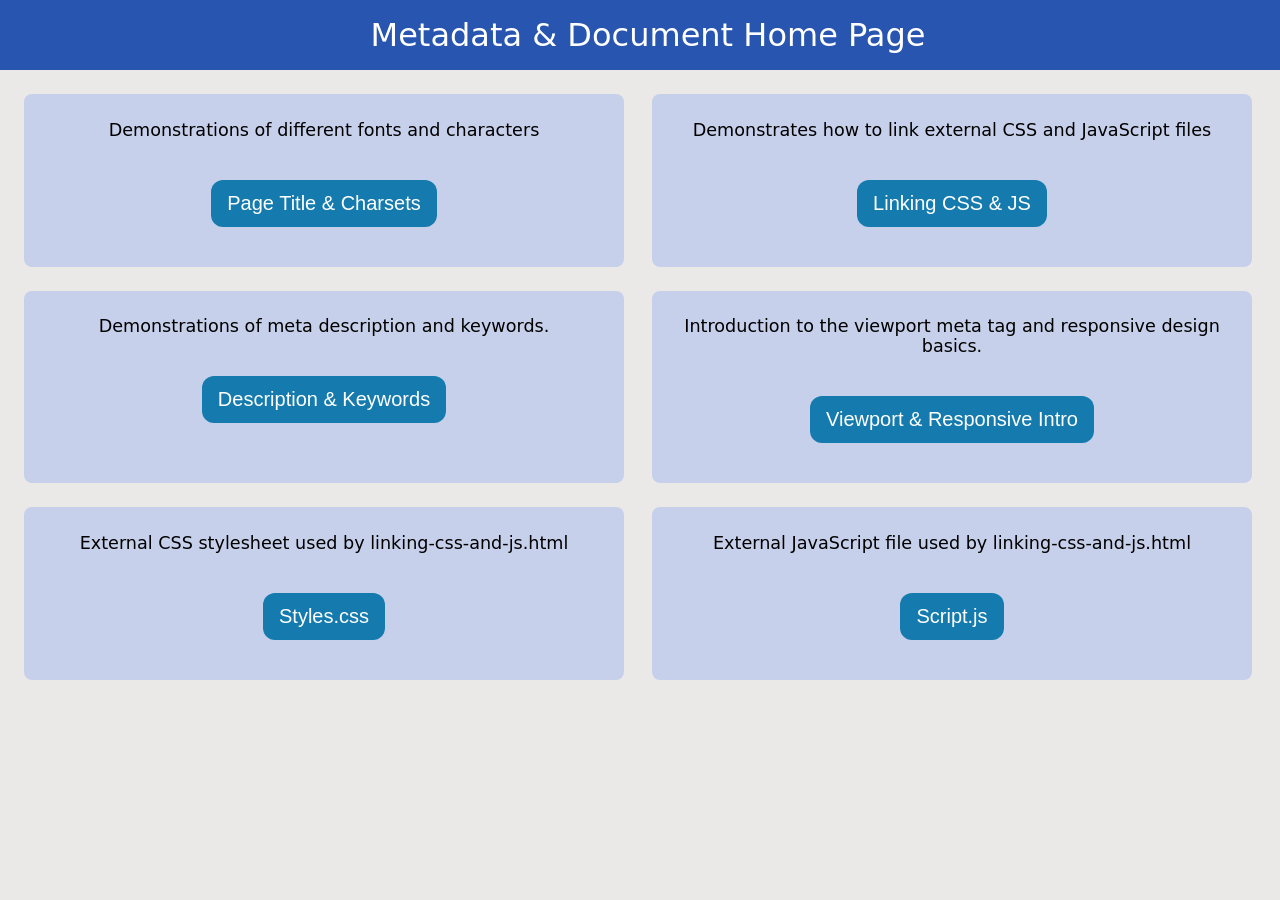
<file: index.html>
<!DOCTYPE html>
<html lang="en">
<head>
    <meta charset="UTF-8">
    <meta name="viewport" content="width=device-width, initial-scale=1.0">
    <title>Home page for all files</title>

    <style>
        .Main-Heading {
            font-size: 2rem;
            font-family: system-ui, -apple-system, BlinkMacSystemFont, "Segoe UI", sans-serif;
            background-color: #2755af;
            color: white;
            padding: 1rem;
            padding-left:2rem;
            text-align: center;
        }
    button {
        margin: 2rem auto;
        max-width: 300px;
        padding: .75rem 1rem;
        font-size: 1.25rem;
        background-color: #157bae;
        color: white;
        border: none;
        border-radius: 0.75rem;
        cursor: pointer;
    }

    button:hover {
        background-color: #155272;
        animation-delay: 100ms;
    }

    .description {
        font-family: system-ui, -apple-system, BlinkMacSystemFont, "Segoe UI", sans-serif;
        font-size: 1.1rem;
        color: rgb(0, 0, 0);
        text-align: center;
        margin-bottom: 0.5rem;
    }

    .links-body {
        text-align: center;
        border: 1px none #9a7878;
        border-radius: 0.5rem;
        padding: .5rem 1rem;
        margin: 0.5rem;
        margin-right: 0.75rem;
        max-width:800px;
    }

    body {
        background-color: #eae9e8;
        margin: 0;
        padding: 0;
    }

    .container {
        display: grid;
        grid-template-columns: 1fr 1fr;
        gap: .5rem;
        padding: 1rem;
        justify-content: center;
    }
    .container div{
        background-color: #c7d0ea;
    }
    </style>
</head>
<body>
    <header class="Main-Heading">
        Metadata &amp; Document Home Page
    </header>
    <div class ="container">
        <div class="links-body" id="charset-and-title">
            <p class= "description">
                Demonstrations of different fonts and characters
            </p>
            <a href="page-title-and-charset.html">
                <button a href="page-title-and-charset.html" type="button">
                    Page Title &amp; Charsets
                </button>
            </a>
        </div>
        <div class="links-body" id="link-tag">
            <p class= "description">
                Demonstrates how to link external CSS and JavaScript files    
            </p>
            <a href="linking-css-and-js.html">
                <button  type="button">
                    Linking CSS &amp; JS
                </button>
            </a>
        </div>
        <div class="links-body" id="Meta-description-and-keywords">
            <p class= "description">
                Demonstrations of meta description and keywords.
            </p>
            <a href="meta-description-keywords.html">
                <button  type="button">
                    Description &amp; Keywords
                </button>
            </a>
        </div>
        <div class="links-body" id="viewport-and-responsive-intro">
            <p class= "description">
                Introduction to the viewport meta tag and responsive design basics.
            </p>
            <a href="viewport-and-responsive-intro.html">
                <button  type="button">
                    Viewport &amp; Responsive Intro
                </button>
            </a>
        </div>
        <div class="links-body" id="styles-css">
            <p class= "description">
                External CSS stylesheet used by linking-css-and-js.html
            </p>
            <a href="styles.css">
                <button  type="button">
                    Styles.css
                </button>
            </a>
        </div>
        <div class="links-body" id="script-js">
            <p class= "description">
                External JavaScript file used by linking-css-and-js.html
            </p>
            <a href="script.js">
                <button  type="button">
                    Script.js
                </button>
            </a>
        </div>
    </div>
</body>
</html>
</file>
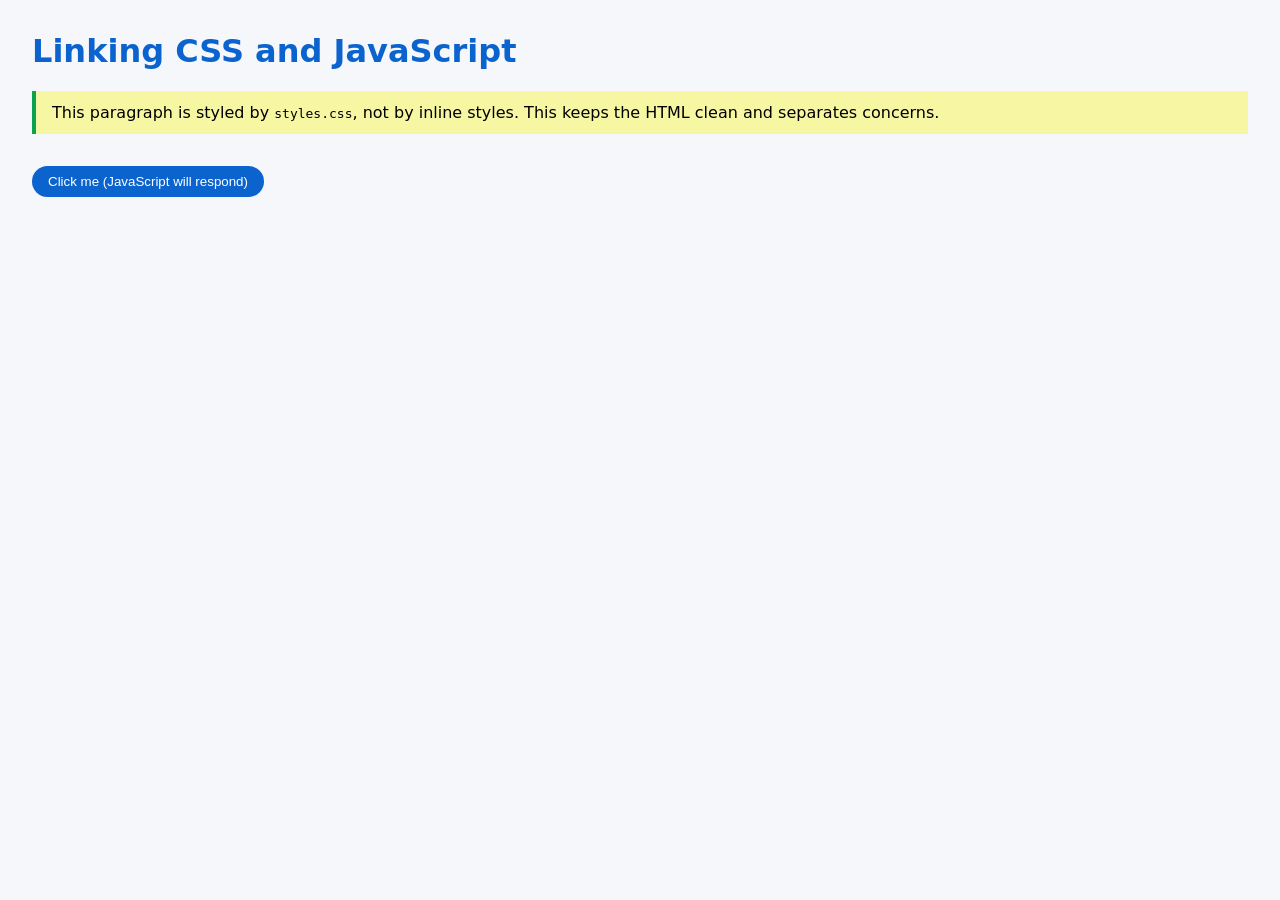
<file: linking-css-and-js.html>
<!DOCTYPE html>
<!--
  TOPIC 2: METADATA & DOCUMENT SETTINGS
  FILE: linking-css-and-js.html

  WHAT:
    Shows how to link external CSS and JavaScript files using
    <link> and <script> tags.

  HOW:
    1. Open this file in your browser.
    2. Notice the styled button and colored text (coming from styles.css).
    3. Click the button and watch the console (F12 / DevTools) for logs
       from script.js.
    4. (EXPERIMENT) Temporarily remove the <link> or <script> tags and see
       how that affects styling and behavior.

  WHY:
    Keeping CSS and JavaScript in separate files:
      - Encourages reuse across pages.
      - Keeps HTML cleaner and easier to read.
      - Allows browsers to cache static assets.
-->
<html lang="en">
  <head>
    <meta charset="UTF-8" />
    <title>Linking CSS &amp; JS</title>

    <!--
      The <link> tag pulls in an external stylesheet.
      It belongs in the <head> so the browser can load styles early.
    -->
    <link rel="stylesheet" href="styles.css" />
    <script src="script.js" defer></script>
    
  </head>
  <body>
    <h1 class="page-title">Linking CSS and JavaScript</h1>

    <p class="highlight">
      This paragraph is styled by <code>styles.css</code>, not by inline
      styles. This keeps the HTML clean and separates concerns.
    </p>
    <button id="click-me-button" type="button">
      Click me (JavaScript will respond)
    </button>
    

    <!--
      Placing the script at the end of <body> means the HTML
      has loaded before the JS runs, so it can safely find DOM elements.
      Alternatively, you could put scripts in <head> with the "defer" attribute.
    -->


  </body>
</html>
</file>
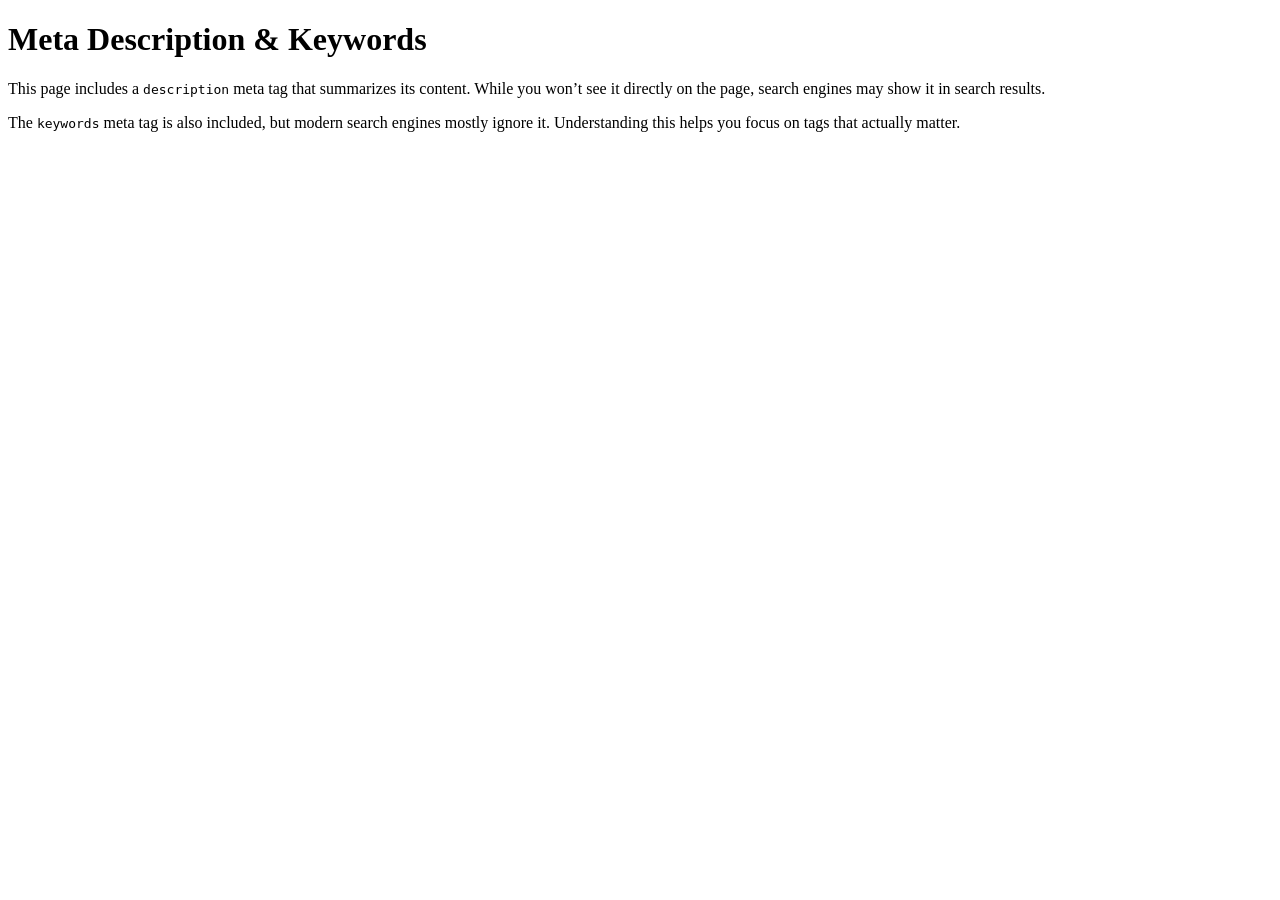
<file: meta-description-keywords.html>
<!DOCTYPE html>
<!--
  TOPIC 2: METADATA & DOCUMENT SETTINGS
  FILE: meta-description-keywords.html

  WHAT:
    Demonstrates meta description and (legacy) keywords tags.

  HOW:
    1. Open this file in your browser.
    2. View the page source and locate the meta tags in the <head>.
    3. (OPTIONAL) Use a browser extension or online tool that shows how
       pages look in search results; many will display your description.

      how do i do the 3. task to see the description in search results?
      - You can use a browser extension like "SEO Meta in 1 Click" for Chrome or Firefox, which shows you the meta tags and how they would appear in search results.
      - Alternatively, you can use online tools like "SERP Simulator" or "Google Search Result Snippet Generator" where you can input your page title and description to see how it would look in search results.

  WHY:
    - The description meta tag is used by search engines to describe
      your page in search results.
    - The keywords meta tag is largely ignored today, but you may still
      see it in older pages.
-->
<html lang="en">
  <head>
    <meta charset="UTF-8" />
    <title>Meta Description &amp; Keywords</title>

    <!--
      A concise, human-readable summary of the page.
      Search engines often display this under the page title.
    -->
    <meta
      name="description"
      content="Learn how meta description and keyword tags describe your page to search engines."
    />

    <!--
      Historically used for SEO, but now mostly ignored by modern
      search engines due to abuse. Included here for completeness.
    -->
    <meta
      name="keywords"
      content="HTML, meta tags, description, keywords, SEO basics"
    />
  </head>
  <body>
    <h1>Meta Description &amp; Keywords</h1>

    <p>
      This page includes a <code>description</code> meta tag that summarizes
      its content. While you won’t see it directly on the page, search engines
      may show it in search results.
    </p>

    <p>
      The <code>keywords</code> meta tag is also included, but modern search
      engines mostly ignore it. Understanding this helps you focus on tags
      that actually matter.
    </p>
  </body>
</html>
</file>
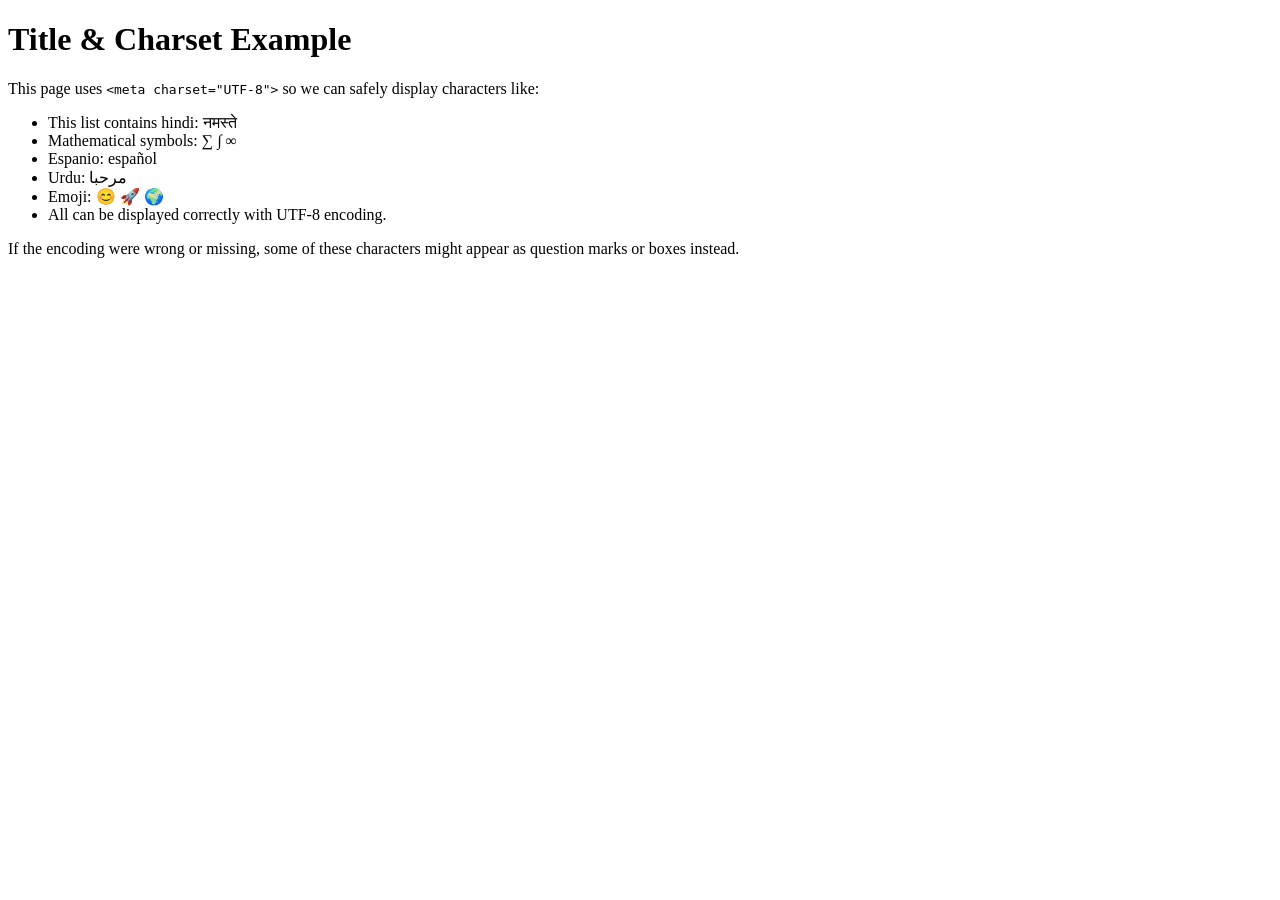
<file: page-title-and-charset.html>
<!DOCTYPE html>
<!--
  TOPIC 2: METADATA & DOCUMENT SETTINGS
  FILE: page-title-and-charset.html

  WHAT:
    Demonstrates the <title> element and the character encoding meta tag.

  HOW:
    1. Open this file in your browser.
    2. Look at the browser tab: it should show the title defined below.
    3. Observe the special characters (emoji and accented letters) in the body.
    4. (EXPERIMENT) Temporarily remove the charset meta tag and see how some
       characters may display incorrectly in older browsers.

  WHY:
    - <title> helps users identify your page in tabs and bookmarks.
    - <meta charset="UTF-8"> ensures your text is interpreted correctly,
      especially when using non-English characters.
-->
<html lang="en">
  <head>
    <!-- Character encoding: UTF-8 is the modern, recommended default. -->
    <meta charset="UTF-8" />

    <!-- Page title appears in the browser tab and in bookmarks. -->
    <title>Title &amp; Charset Example</title>
  </head>
  <body>
    <h1>Title &amp; Charset Example</h1>

    <p>
      This page uses <code>&lt;meta charset=&quot;UTF-8&quot;&gt;</code> so we
      can safely display characters like:
    </p>

    <ul>
      <li>This list contains hindi: नमस्ते</li>
      <li>Mathematical symbols: ∑ ∫ ∞</li>
      <li>Espanio: español</li>
      <li>Urdu: مرحبا</li>
      <li>Emoji: 😊 🚀 🌍</li>
      <li>All can be displayed correctly with UTF-8 encoding.</li>
    </ul>

    <p>
      If the encoding were wrong or missing, some of these characters might
      appear as question marks or boxes instead.
    </p>
  </body>
</html>
</file>
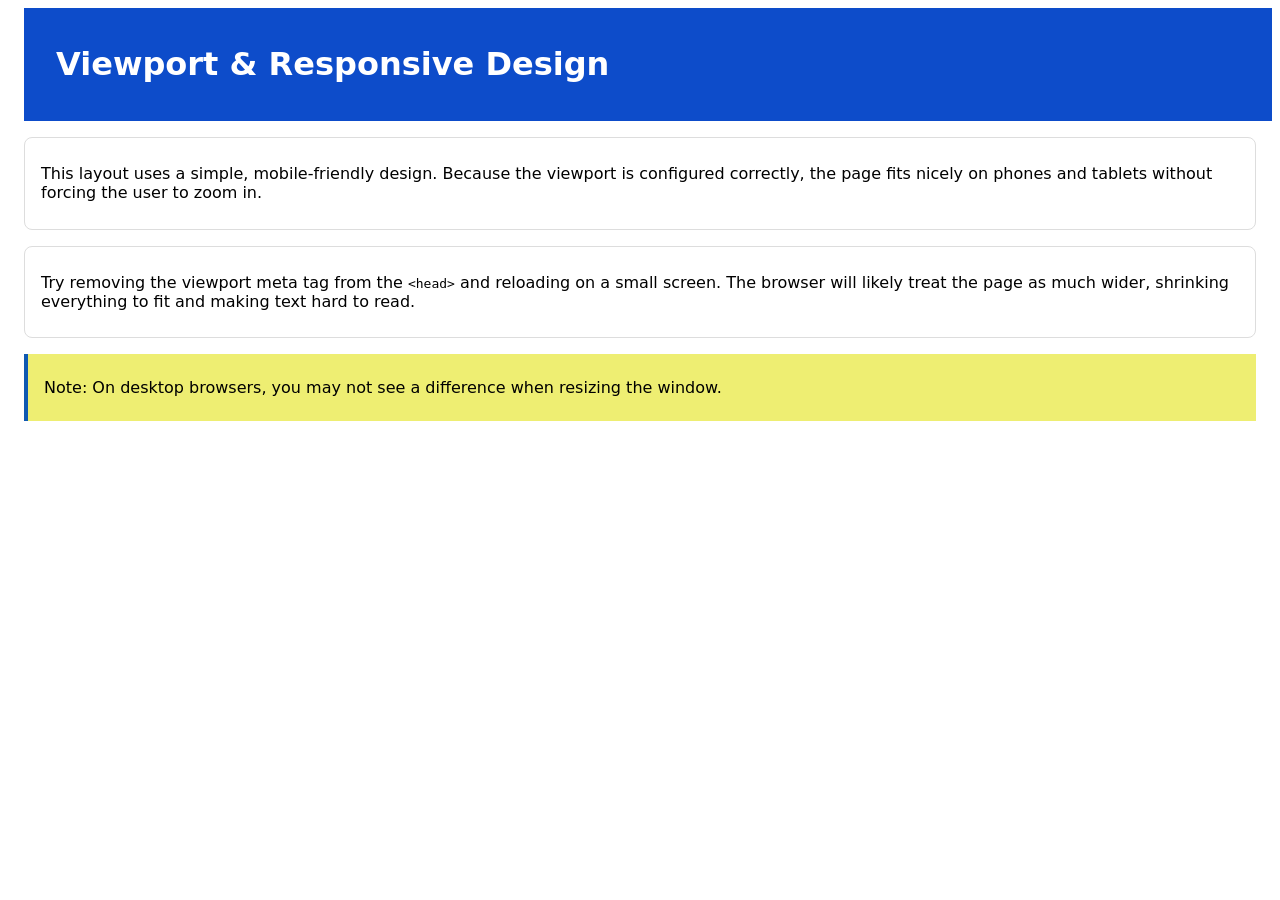
<file: viewport-and-responsive-intro.html>
<!DOCTYPE html>
<!--
  TOPIC 2: METADATA & DOCUMENT SETTINGS
  FILE: viewport-and-responsive-intro.html

  WHAT:
    Demonstrates the viewport meta tag and why it matters for mobile devices.

  HOW:
    1. Open this file in your browser on a desktop and resize the window.
    2. If possible, also open it on a phone or using your browser's
       device emulator / responsive design mode.
    3. Comment out the viewport meta tag, reload, and compare the
       behavior on small screens.

  WHY:
    The viewport meta tag tells mobile browsers how to scale the page.
    Without it, the page may appear zoomed out and tiny, making
    text hard to read and layout harder to control.
-->
<html lang="en">
  <head>
    <meta charset="UTF-8" />

    <!--
      This line is critical for responsive design on mobile:
      - width=device-width: match the screen's width in CSS pixels.
      - initial-scale=1.0: start at a 1:1 zoom level.
    -->
    <meta name="viewport" content="width=device-width, initial-scale=1.0" />
    <title>Viewport &amp; Responsive Intro</title>

    <style>
      body {
        font-family: system-ui, -apple-system, BlinkMacSystemFont, "Segoe UI",
          sans-serif;
        margin: 1;
      }

      header {
        margin-left: 1rem;
        padding:1rem;
        padding-left: 2rem;
        background-color: #0d4cca;
        color: white;
      }

      main {
        padding: 1rem;
      }

      .card {
        border: 1px solid #ddd;
        border-radius: 0.5rem;
        padding: .65rem 1rem;
        margin-bottom: 1rem;
      }

      .notice {
        background-color: rgb(238, 238, 114);
        border-left: 4px solid rgb(15, 89, 178);
        padding: .5rem 1rem;
      }
    </style>
  </head>
  <body>
    <nav>
      <!--
        In a real site, this would contain links to other pages.
        It's included here just to show that the viewport tag affects
        the entire page, including navigation.
      -->

    </nav>

    

    <header>
      <h1>Viewport &amp; Responsive Design</h1>
    </header>
    <main>
      <div class="card">
        <p>
          This layout uses a simple, mobile-friendly design. Because the
          viewport is configured correctly, the page fits nicely on phones and
          tablets without forcing the user to zoom in.
        </p>
      </div>

      <div class="card">
        <p>
          Try removing the viewport meta tag from the <code>&lt;head&gt;</code>
          and reloading on a small screen. The browser will likely treat the
          page as much wider, shrinking everything to fit and making text hard
          to read.
        </p>
      </div>

      <div class = "notice">
        <p>
          Note: On desktop browsers, you may not see a difference when resizing
          the window. 
        </p>
      </div>
    </main>
  </body>
</html>
</file>
<file: styles.css>
/*
  STYLES FOR: linking-css-and-js.html

  WHAT:
    Basic styles to visually prove that the external CSS file is loaded.

  HOW:
    - Change colors, padding, or fonts here.
    - Save the file and refresh the page to see updates.

  WHY:
    Using a shared stylesheet lets you keep visual design separate from
    HTML structure, which makes both easier to maintain.
*/

body {
  font-family: system-ui, -apple-system, BlinkMacSystemFont, "Segoe UI",
    sans-serif;
  
  margin: 2rem;
  background-color: #f5f7fb;
}

.page-title {
  color: #0b63ce;
}

.highlight {
  background-color: #f6f6a3;
  border-left: 4px solid #0ba252;
  padding: 0.75rem 1rem;

}

#click-me-button {
  margin-top: 1rem;
  padding: 0.5rem 1rem;
  border-radius: 999px;
  border: none;
  background-color: #0b63ce;
  color: white;
  cursor: pointer;
}

#click-me-button:hover {
  background-color: #074d9e;
}
</file>
